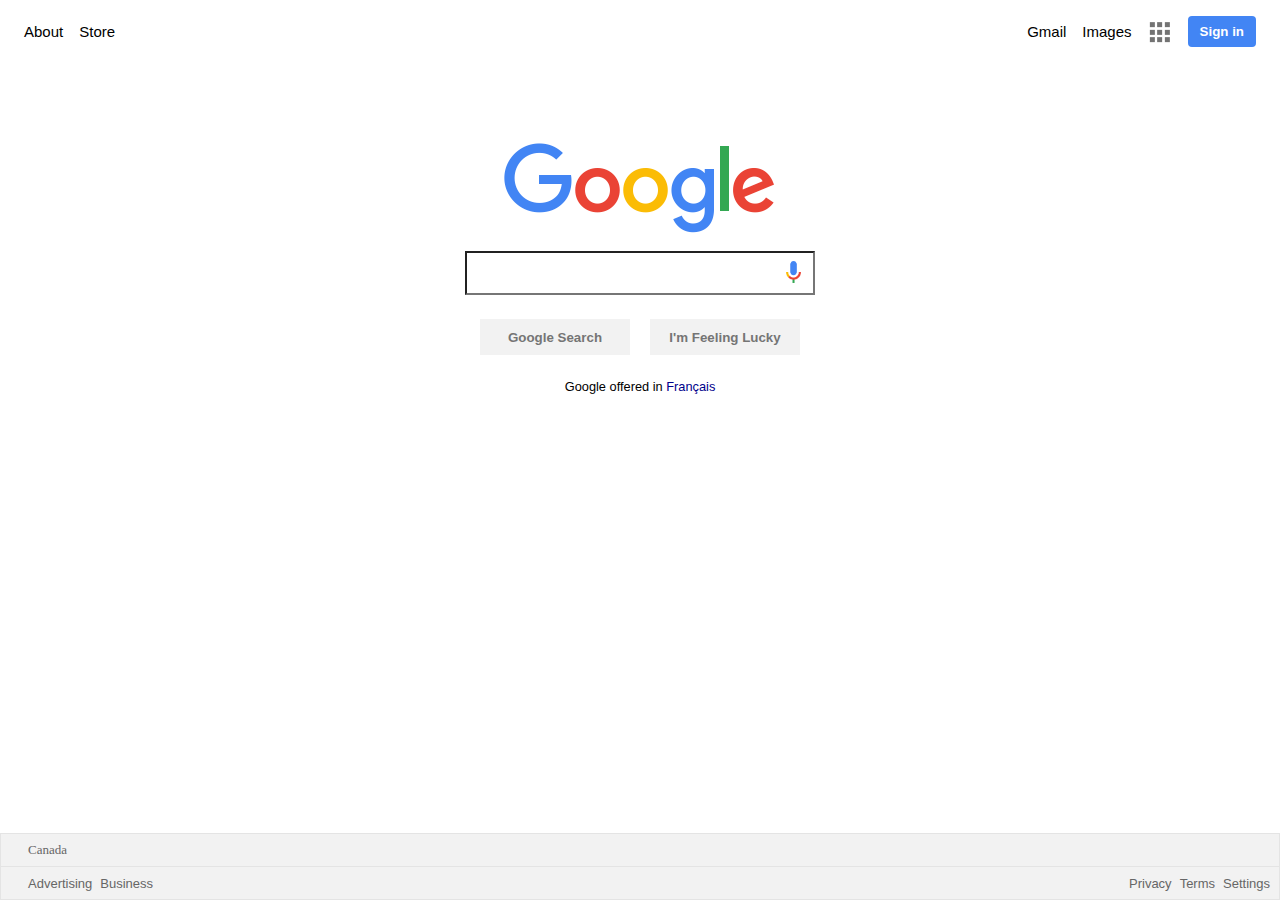
<file: fake_google_landing/index.html>
<!doctype = html>

<html>

<head>
<title>Google</title>
<link rel="stylesheet" type="text/css" href="style.css">
<link rel="icon" type="img/ico" href="images/favicon.ico">
<meta charset="UTF-8">
</head>

<body>

<script>
	let a = "Hello"
	console.log(a)
</script>

<!-- top menu -->
<div class="menu_container">
	<div>
		<a href="https://www.google.ca/intl/en/about/?fg=1&utm_source=google.com&utm_medium=referral&utm_campaign=hp-header">About</a>
	</div>

	<div>
		<a href="https://store.google.com/?utm_source=hp_header&utm_medium=google_oo&utm_campaign=GS100042">Store</a>
	</div>

	<div class="empty">
	</div>
	
	<div>
		<a href="https://gmail.com">Gmail</a>
	</div>


	<div>
		<a href="https://google.ca/images">Images</a>
	</div>

	<div>
		<img src="images/google_apps.png" alt="apps">
	</div>

	<div>
		<a href="https://accounts.google.com/ServiceLogin?hl=es-419&amp;passive=true&amp;continue=https://www.google.com/"> <button id="signinbutton">Sign in</button></a>
	</div>
</div>

<!-- search -->
<div class="main_container">
	<img src="images/google_logo.png"/><br>
	<form>
		<img id="mic" src="images/google_mic.png"/>
		<input class="search" type="text" ><br>
		<input id="submitbutton" type="submit" value="Google Search"/>
		<button type="button" id="submitbutton">I'm Feeling Lucky</button>
	</form>
	<div id="french">
	Google offered in <a href="https://www.google.com/setprefs?sig=0_jAQlBHvBxGyM-URYPM6YIFZK5Vg%3D&hl=fr&source=homepage&sa=X&ved=0ahUKEwibxNuc1-vcAhUqsVQKHeTvAAoQ2ZgBCAo">Français</a>
	</div>
</div>

</body>

<!--footer-->
<footer>
	<table class="table_footer">
		<tr align="left">
			<td>Canada</td>
		</tr>
		<tr align="left">
			<td>
				<div class="menu_container" id="footer_container">
					<div>
						<a href="https://ads.google.com/intl/en_ca/home/?subid=ww-ww-et-g-awa-a-g_hpafoot1_1!o2&utm_source=google.com&utm_medium=referral&utm_campaign=google_hpafooter&fg=1#?modal_active=none">Advertising</a>
					</div>

					<div>
						<a href="https://www.google.ca/services/?subid=ww-ww-et-g-awa-a-g_hpbfoot1_1!o2&utm_source=google.com&utm_medium=referral&utm_campaign=google_hpbfooter&fg=1#?modal_active=none">Business</a>
					</div>

					<div class="empty">
					</div>
	
					<div>
						<a href="https://policies.google.com/privacy?hl=en&gl=ca">Privacy</a>
					</div>


					<div>
						<a href="https://policies.google.com/terms?hl=en&gl=ca">Terms</a>
					</div>


					<div>
						<a href="https://www.google.ca/preferences?hl=en-CA&fg=1">Settings</a>
					</div>
				</div>
			</td>
		</tr>
	</table>
</footer>

</html>
</file>
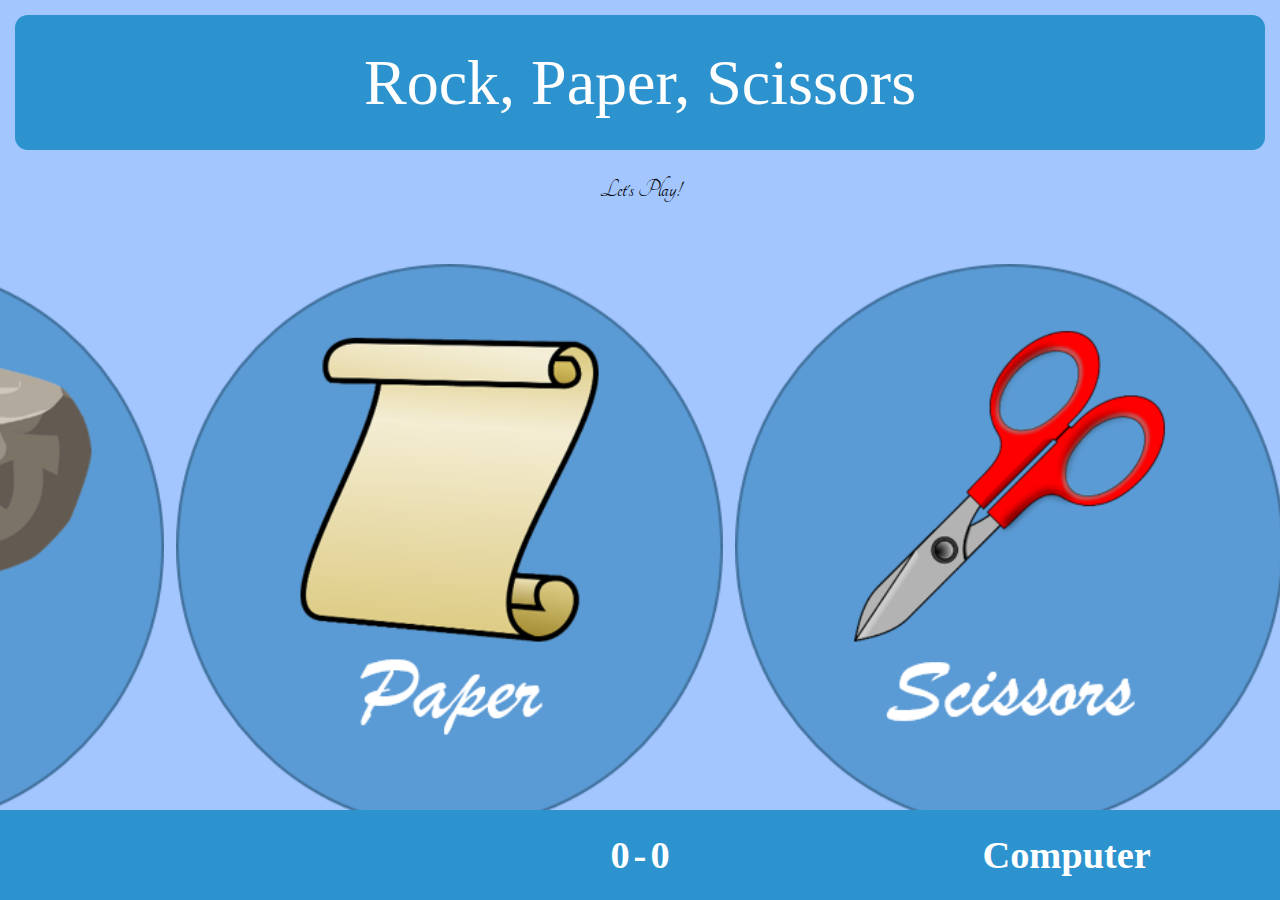
<file: rock_paper_scissors/index.html>
<!doctype = html>

<html>

<head>
<title>Rock, Paper, Scissors</title>
<link rel="stylesheet" type="text/css" href="styles.css">
<meta charset="UTF-8">
<link rel="stylesheet" href="https://fonts.googleapis.com/css?family=Tangerine">
<link rel="icon" href="favicon.ico">
</head>

<div class="container">

<body>
	<header>
		<p>Rock, Paper, Scissors</p>
	</header>
	<div id="commentary">
	<p id="commentaryP">Let's Play!</p>
	</div>
	<div class="center">
		<button id="rock" onClick="init(this.id)"><img class="image" src="rock.png"></button>
		<button id="paper" onClick="init(this.id)"><img class="image" src="paper.png"></button>
		<button id="scissors" onClick="init(this.id)"><img class="image" src="scissors.png"></button>
	</div>
	<footer>
	<div class="score">
		<div class="player">
			<h1 id="username">You</h1>
		</div>
		<div>
			<h2 id="player_score">0</h2>
			<h2>-</h2>
			<h2 id="comp_score">0</h2>
		</div>
		<div class="player">
			<h1>Computer</h1>
		</div>
	</div>
	</footer>
</body>


</div>

<script type="text/javascript" src="script.js"></script>

</html>
</file>
<file: fake_google_landing/style.css>
/*Top menu*/
.menu_container{
	display:flex;
	align-items:center;
	padding: 8px 8px;
	flex-basis: 100%;
	justify-content: space-between;
}

.menu_container div{
	padding: 0px 8px;
}

.menu_container .empty{
	padding: 8px;
	flex-grow: 8;
}

.menu_container a{
	text-decoration: none;
	font-size: 15px;
	font-family: arial, sans-serif;
	color: #000;
}

a{
	text-decoration: none;
}

a:visited{
	color: #000;
}

a:hover{
	text-decoration: underline;
}

#signinbutton{
	border: 1px;
	border-radius: 4px;
	font-weight: bold;
	outline: none;
	color: #fff;
	background-color: #4285f4;
	padding: 8px 12px;
}

/*Main search*/
.main_container{
	position: relative;
	text-align: center;
	width:700px;
    margin: 7% auto;
}

.main_container input{
	height: 43.9115px;
	width: 50%;
	box-shadow: 0.5px 1px 1px 0.1px rgba(0,0,0,0);
	margin-top: 16px;
	padding-left: 15px;
}

#mic{
	position: absolute;
	height: 22px;
	width: 15px;
	top: 47%;
	right: 27%;
}

#submitbutton{
	height: 36px;
	width: 150px;
	padding: 8px;
	margin: 8px;
	margin-top: 24px;
	background-color: #f2f2f2;
	border-radius: 1px solid #f2f2f2;
	font-weight: bold;
	color: #757575;
	border-style: none;
}

#french{
	font-family: arial, sans-serif;
	font-size: 80%;
}

#french a{
	color: #00008B;
}

/*footer*/

footer{
	position: absolute;
	bottom: 0;
	left: 0;
	width: 100%;
	margin: 0px 0px;
}

.table_footer{
	width: 100%;
	border-collapse: collapse;
	background: #f2f2f2;
	color: #666;
	margin: 0px 0px;
}

td{
	border: 1px solid #e4e4e4;
	margin: 0px 0px;
	padding-left: 27px;
	padding-top: 8px;
	padding-bottom: 8px;
	font-size: 13px;
}


#footer_container{
	width: 100%;
	padding: 0px 0px;
}

#footer_container div{
	padding-left: 0px;
}

#footer_container div a{
	color: #666;
	font-size: 13px;
}
</file>
<file: rock_paper_scissors/styles.css>
header{
	display: flex;
	border-radius: 1vw;
	background-color: #2d93ce;
	width: calc(100%-15px);
	height: 15%;
	margin: 15px;
}

header p{
	font-family: arial sans-serif;
	color: white;
	font-size: 5vw;
	width: 100%;
	text-align: center;
	margin: auto auto;
}

#commentary{
	height: 5%;
	width: 100%;
	top: 16%;
	margin: auto auto;
	font-family: 'Tangerine', arial;
}

#commentary p{
	font-size: 2vw;
	text-align: center;
}

body{
	margin: 0px;
	top: 25%;
	background: #a3c6ff;
}

.center{
	display: flex;
	position: absolute;
	width: 100%;
	bottom: 10%;
	top: 25%;
	justify-content: flex-end;
	padding: 10px 10px;
}

footer{
	position: absolute;
	width: 100%;
	height: 10%;
	background-color: #2d93ce;
	bottom: 0%;
}

.container{
	position: absolute;
	padding: 0%;
	width: 100%;
	height: 100%;
	margin: 0px 0px;
}

button{
	background:none;
	border: none;
	outline: none;
	margin: auto auto;
	max-height: 90%;
	max-width: 90%;
}

.image{
	height: 100%;
	
}

button:hover{
	 transform:scale(1.1,1.1);
    -webkit-transform:scale(1.1,1.1);
    -moz-transform:scale(1.1,1.1);
}

footer div{
	white-space: nowrap;
	overflow:hidden;
}

footer div h1, footer div h2{
	display: inline;
	font-size: 3vw;
}

.score{
	display: flex;
	width: 100%;
	height: 100%;
	justify-content: space-between;
}

.score div{
	display: inline;
	flex: 2;
	text-align: center;
	color: white;
	margin: auto;
}

.player{
	flex: 1;
}
</file>
